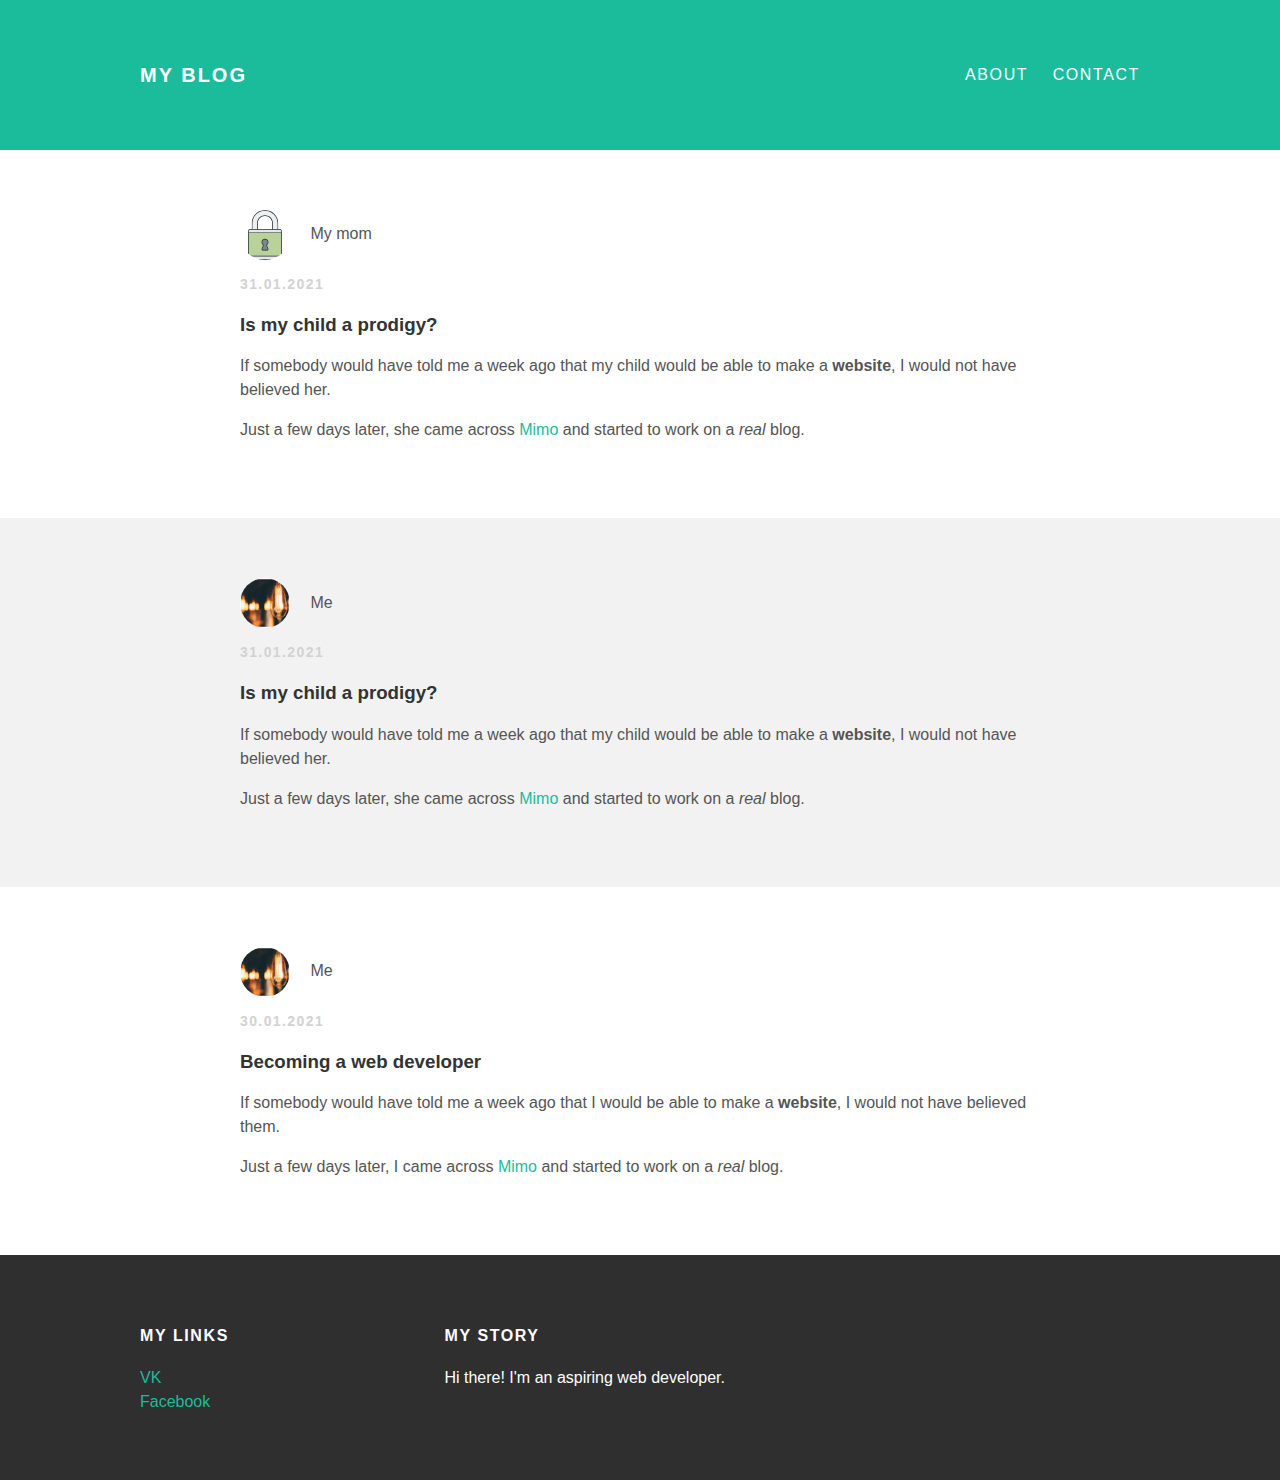
<file: index.html>
<!DOCTYPE html>
<!--<html lang="en" dir="ltr"-->
<html>
  <head>
    <!--<meta charset="utf-8">-->
    <title>My blog</title>
    <link rel="stylesheet" type="text/css" href="styles.css">
  </head>
  <body>
    <div id="header">
      <div class="container">
        <a id="header-title" href="index.html">My Blog</a>
        <ul id="header-nav" class="navbar-links">
          <li><a href="about.html">About</a></li>
          <li><a href="mailto:me@me.com">Contact</a></li>
        </ul>
      </div>
      </div>
    <div id="content">
      <div class="post-container">
        <div class="post">
          <div class="post-author">
            <img src="401_permissions.svg" alt="photo">
            <span>My mom</span>
          </div>
          <p class="post-date">31.01.2021</p>
          <h3 class="post-title">Is my child a prodigy?</h3>
          <div class="post-content">
            <p>If somebody would have told me a week ago that my child would be able to make
            a <strong>website</strong>, I would not have believed her.</p>
            <p>Just a few days later, she came across <a href="https://getmimo.com">
            Mimo</a> and started to work on a <em>real</em> blog.</p>
          </div>
        </div>
        
      <div class="post-container">
        <div class="post">
          <div class="post-author">
            <img src="lightbulb.png" alt="photo">
            <span>Me</span>
          </div>
          <p class="post-date">31.01.2021</p>
          <h3 class="post-title">Is my child a prodigy?</h3>
          <div class="post-content">
            <p>If somebody would have told me a week ago that my child would be able to make
            a <strong>website</strong>, I would not have believed her.</p>
            <p>Just a few days later, she came across <a href="https://getmimo.com">
            Mimo</a> and started to work on a <em>real</em> blog.</p>
          </div>
        </div>        
      </div>


      <div class="post-container">
        <div class="post">
          <div class="post-author">
            <img src="lightbulb.png" alt="photo">
            <span>Me</span>
          </div>
          <p class="post-date">30.01.2021</p>
          <h3 class="post-title">Becoming a web developer</h3>
          <div class="post-content">
            <p>If somebody would have told me a week ago that I would be able to make
            a <strong>website</strong>, I would not have believed them.</p>
            <p>Just a few days later, I came across <a href="https://getmimo.com">
            Mimo</a> and started to work on a <em>real</em> blog.</p>

          </div>
        </div>
      </div>

      </div>
    <div id="footer">
      <div class="container">
        <div class="column">
              <h4>My Links</h4>
              <p>
                <a href="https://vk.com/iskandarova_natalya">VK</a>
                <br>
                <a href="https://www.facebook.com/iskandarova.nm">Facebook</a>
              </p>
        </div>
        <div class="column">
            <h4>My story</h4>
            <p>Hi there! I'm an aspiring web developer.</p>
        </div>
      </div>
    </div>

  </body>
</html>
</file>
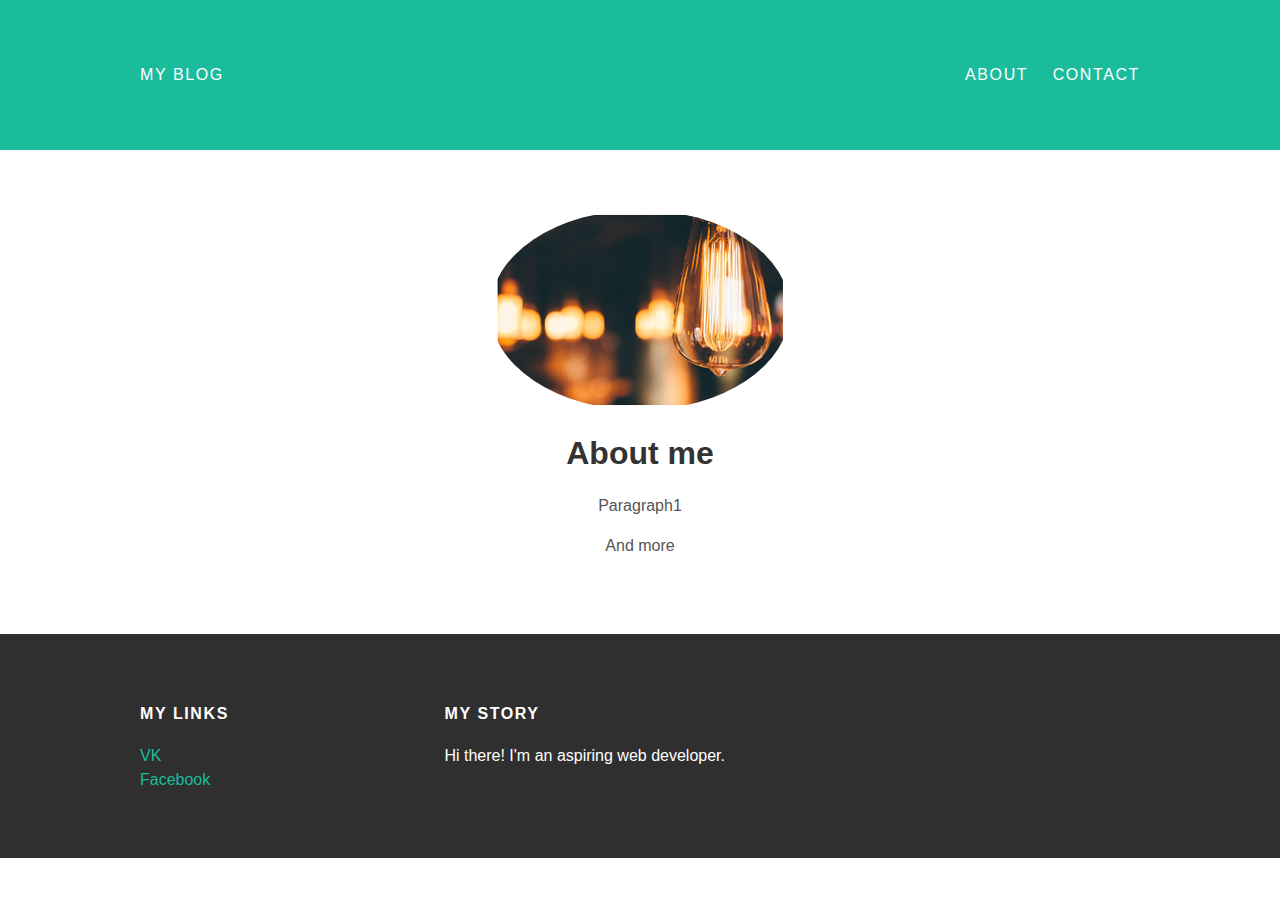
<file: about.html>
<!DOCTYPE html>
<!--<html lang="en" dir="ltr"-->
<html>
  <head>
    <!--<meta charset="utf-8">-->
    <title>My blog</title>
    <link rel="stylesheet" type="text/css" href="styles.css">
  </head>
  <body>
    <div id="header">
      <div class="container">
        <a href="index.html">My Blog</a>
        <ul id="header-nav" class="navbar-links">
          <li><a href="about.html">About</a></li>
          <li><a href="mailto:me@me.com">Contact</a></li>
        </ul>
      </div>
      </div>
    <div id="content">
      <div class="container">
        <div class="about">
          <div class="about-author">
            <img src="lightbulb.png" alt="photo">

          </div>

          <h1 class="about-title">About me</h1>
          <div class="about-content">
            <p>Paragraph1</p>
            <p>And more</p>

          </div>
        </div>
      </div>
      </div>
    <div id="footer">
      <div class="container">
        <div class="column">
              <h4>My Links</h4>
              <p>
                <a href="https://vk.com/iskandarova_natalya">VK</a>
                <br>
                <a href="https://www.facebook.com/iskandarova.nm">Facebook</a>
              </p>
        </div>
        <div class="column">
            <h4>My story</h4>
            <p>Hi there! I'm an aspiring web developer.</p>
        </div>
      </div>
    </div>

  </body>
</html>
</file>
<file: styles.css>
@import url(http://fonts.googleapis.com/c
  ss?family=Montserrat:400,700);
body{
  color: #555;
  margin: 0;

  font-family: 'Montserrat', sans-serif;
}

#header{
  background-color: #1abc9c;
  height: 150px;
  line-height: 150px;
}
#header a:hover{
  color: #222;
}

#header a{
  color: white;
  text-decoration: none;

  text-transform: uppercase;
  letter-spacing: 0.1em;
}

#header-title{
  display: block;
  float: left;

  font-size: 20px;
  font-weight: bold;
}

#header-nav{
  display: block;
  float: right;
  margin-top: 0;
}

#header-nav li{
  display: inline;
  padding-left: 20px;
}

.container{
  max-width: 1000px;
  margin: 0 auto;
}

#footer{
  background-color: #2f2f2f;
  padding: 50px 0;
}

#footer h4{
  color: white;
  text-transform: uppercase;
  letter-spacing: 0.1em;
}

#footer p{
  color: white;
}
.column{
  min-width: 300px;
  display: inline-block;
  vertical-align: top;
}

a{
  color: #1abc9c;
  text-decoration: none;
}

a:hover{
  color: #F6A623;
}

.post, .about {
  max-width: 800px;
  margin: 0 auto;
  padding: 60px 0;
}

.post-author img{
  width: 50px;
  height: 50px;
  vertical-align: middle;
}

.post-author img,
.about-author img {
  border-radius: 50%;
}
.post-author span{
  margin-left: 16px;
}

.post-date{
  color: #D2D2D2;

  font-size: 14px;
  font-weight: bold;

  text-transform: uppercase;
  letter-spacing: 0.1em;
}

h1, h2, h3, h4 {
  color: #333;
}

p{
  line-height: 1.5;
}

.about {
  text-align: center;
}

.post-container:nth-child(even) {
  background-color: #f2f2f2;
}
</file>
